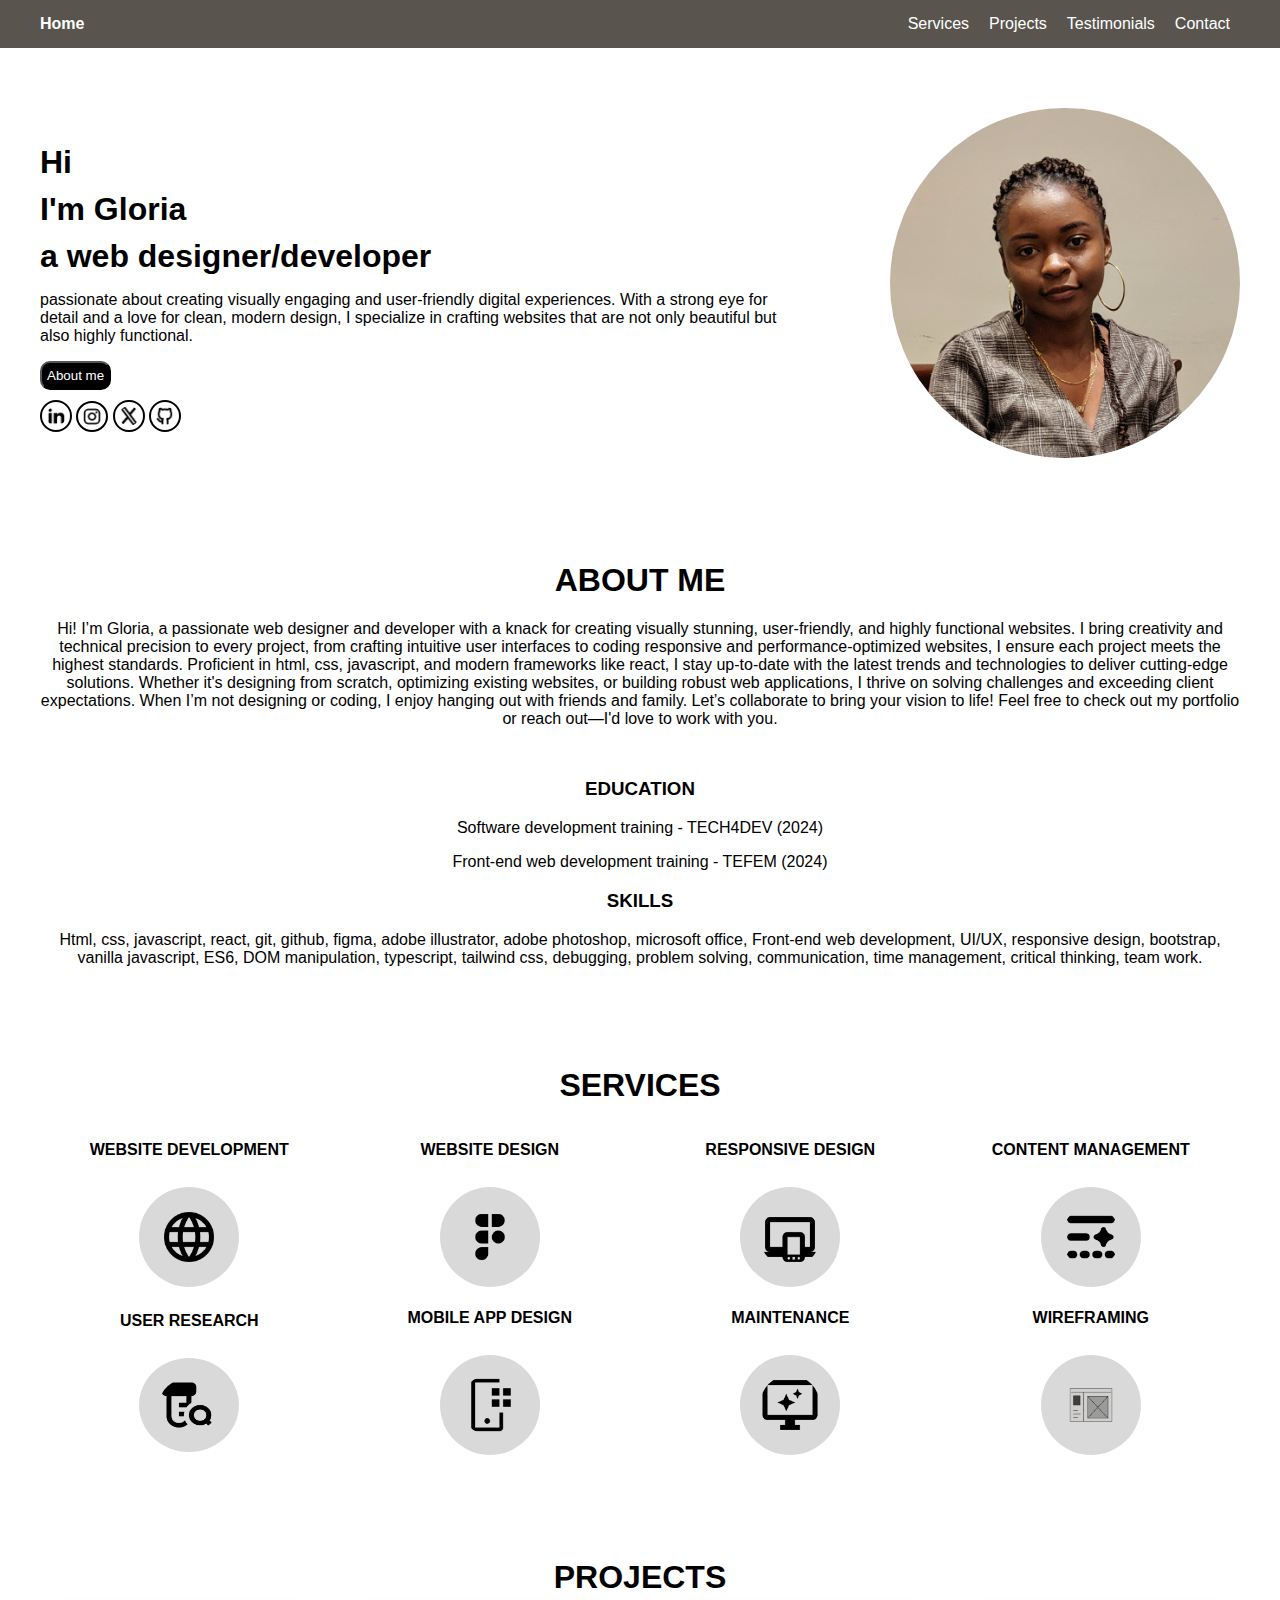
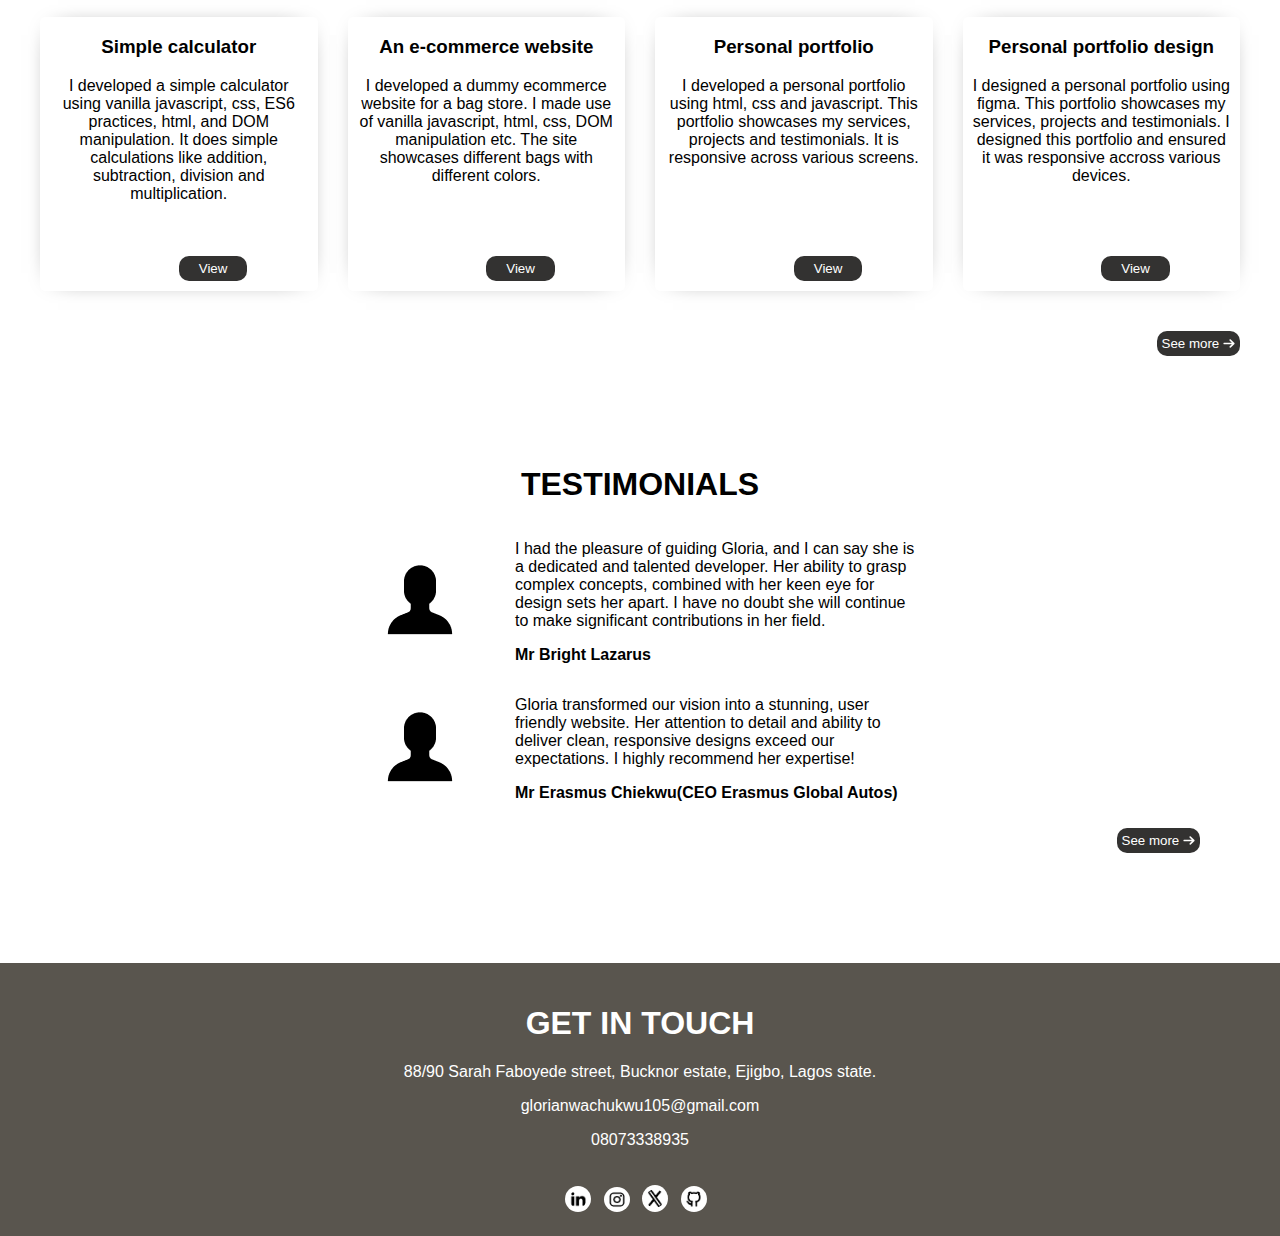
<file: index.html>
<!DOCTYPE html>
<html lang="en">
<head>
    <meta charset="UTF-8">
    <meta name="viewport" content="width=device-width, initial-scale=1.0">
    <title>Gloria's portfolio</title>
    <link rel="stylesheet" href="project.css">
</head>
<body>
    <nav class="navbar">
        <div class="brand"> <a href="portfolio.html">Home</a> </div>
        <div class="hamburger" onclick="toggleMenu()">
          <div></div>
          <div></div>
          <div></div>
        </div>
        <ul class="nav-links">
          <li><a href="#services">Services</a></li>
          <li><a href="#projects">Projects</a></li>
          <li><a href="#testimonials">Testimonials</a></li>
          <li><a href="#contact">Contact</a></li>
        </ul>
      </nav>
    
      <div class="hero-section">
      <div>
        <h1 class="hero-section-h1" >Hi</h1>
        <h1 class="hero-section-h1" >I'm Gloria</h1>
        <h1 class="hero-section-h1" >a web designer/developer</h1>
        <p>passionate about creating visually engaging and 
            user-friendly digital experiences. With a strong eye for 
            detail and a love for clean, modern design, I specialize in 
            crafting websites that are not only beautiful but also highly 
            functional.</p>
            <button><a href="#aboutme">About me</a></button> <br>
       <a target="_blank" href="https://www.linkedin.com/in/nwachukwu-chidinma-916121213?utm_source=share&utm_campaign=share_via&utm_content=profile&utm_medium=android_app">  <img class="icon" src="ri_linkedin-fill.png" alt="linkedin icon"> </a>
       <a target="_blank" href="https://www.instagram.com/gl.o_ria_/profilecard/?igsh=MWRpZHRudTNxdDh3eA=="> <img class="icon" src="mdi_instagram.png" alt="instagram icon"> </a>
       <a target="_blank" href="https://x.com/NwachukwuC6054?t=IrwRIwrdAnN4kgONDIjs4w&s=09"> <img class="icon" src="prime_twitter.png" alt="twitter icon"> </a>
       <a target="_blank" href="https://github.com/glorianwachukwu89"> <img class="icon" src="line-md_github.png" alt="github icon"> </a>
      </div>

      <div>
        <img class="image" src="InShot_20240531_033700212.jpg" alt="my image">
      </div>
    </div>

    <div class="about-me" id="aboutme">
  <h1>ABOUT ME</h1>
  <p>Hi! I’m Gloria, a passionate web designer and developer with a knack for creating visually 
    stunning, user-friendly, and highly functional websites. I bring creativity and technical 
    precision to every project, from crafting intuitive user interfaces to coding responsive and 
    performance-optimized websites, I ensure each project meets the highest standards. Proficient 
    in html, css, javascript, and modern frameworks like react, I stay up-to-date with the latest 
    trends and technologies to deliver cutting-edge solutions. Whether it's designing from scratch, 
    optimizing existing websites, or building robust web applications, I thrive on solving 
    challenges and exceeding client expectations. When I’m not designing or coding, I enjoy hanging 
    out with friends and family. Let’s collaborate to bring your vision to life! Feel free to check 
    out my portfolio or reach out—I'd love to work with you.</p>
  <h3 class="education">EDUCATION</h3>
  <p>Software development training - TECH4DEV (2024)</p>
  <p>Front-end web development training - TEFEM (2024)</p>
  <h3>SKILLS</h3>
   <p>Html, css, javascript, react, git, github, figma, adobe illustrator, adobe photoshop, microsoft office, 
    Front-end web development, UI/UX, responsive design, bootstrap, vanilla javascript, ES6, DOM manipulation, typescript, tailwind css, debugging,
    problem solving, communication, time management, critical thinking, team work.</p>
  </div>

  <div class="services" id="services">
  <h1>SERVICES</h1>
  <div class="services-container">
  <div class="services-item">
  <p class="services-p"> <strong> WEBSITE DEVELOPMENT </strong></p>
  <img class="services-icons" src="mdi_web.png" alt="web icon"> </div>
  
  <div class="services-item">
  <p class="services-p"> <strong>WEBSITE DESIGN</strong></p>
  <img class="services-icons" src="solar_figma-bold.png" alt="web icon"></div> 

  <div class="services-item">
  <p class="services-p"> <strong>RESPONSIVE DESIGN</strong></p>
  <img class="services-icons" src="mdi_responsive.png" alt="web icon"></div>

  <div class="services-item">
  <p class="services-p"> <strong>CONTENT MANAGEMENT</strong></p>
  <img class="services-icons" src="mingcute_content-ai-fill.png" alt="web icon"></div>

  <div class="services-item">
  <p class="services-p"> <strong>USER RESEARCH </strong></p>
  <img class="services-icons" src="material-symbols_lab-research.png" alt="web icon"></div>

  <div class="services-item">
  <p class="services-p"> <strong>MOBILE APP DESIGN</strong></p>
  <img class="services-icons" src="carbon_application-mobile.png" alt="web icon"></div>

  <div class="services-item">
  <p class="services-p"> <strong>MAINTENANCE</strong></p>
  <img class="services-icons" src="mdi_monitor-clean.png" alt="web icon"></div>
  
  <div class="services-item">
  <p class="services-p"><strong> WIREFRAMING </strong></p>
  <img class="services-icons" src="openmoji_wireframes.png" alt="web icon"></div>
  </div>
</div>

<div class="projects" id="projects">
<h1>PROJECTS</h1>
<div class="project-container">
<div class="project-item">
<h3>Simple calculator</h3>
<p>I developed a simple calculator using vanilla javascript, css, ES6 practices, html,
  and DOM manipulation. It does simple calculations
  like addition, subtraction, division and multiplication.</p> <br> <br> <br>
<button class="project-button"><a target="_blank" href="https://glorianwachukwu89.github.io/calculator-site/">View</a></button> <br></div>

<div class="project-item">
  <h3>An e-commerce website</h3>
  <p>I developed a dummy ecommerce website for a bag store. I made
    use of vanilla javascript, html, css, DOM manipulation etc.
    The site showcases different bags with different colors.</p> <br> <br> <br>
  <button class="project-button"><a target="_blank" href="https://glorianwachukwu89.github.io/Coco-bags/#product">View</a></button> <br></div>

  <div class="project-item">
    <h3>Personal portfolio</h3>
    <p>I developed a personal portfolio using html, css and javascript. This portfolio
      showcases my services, projects and testimonials. It is responsive across various screens.</p> <br> <br> <br>
    <button class="project-button"><a target="_blank" href="">View</a></button> <br></div>

    <div class="project-item">
      <h3>Personal portfolio design</h3>
      <p>I designed a personal portfolio using figma. This portfolio
        showcases my services, projects and testimonials. I designed this 
        portfolio and ensured it was responsive accross various devices.</p> <br> <br> <br>
      <button class="project-button"><a target="_blank" href="https://www.figma.com/design/qvyRaExT7nOktutCgMs01d/Untitled?node-id=1-2&t=CY0D0Uos1uiYFq5i-1">View</a></button> <br></div>
  </div>
</div>
<div class="see-more-div"><button class="see-more"><a href="projects.html">See more</a> <img class="see-more-img" src="Vector.png" alt="arrow"> </button></div>

<div class="testimonial" id="testimonials">
<h1>TESTIMONIALS</h1>


<div class="testimonial-item">
  <img class="small-image" src="bitcoin-icons_contacts-filled.png" alt="my image">
<div class="testimonial-text"><p> I had the pleasure of guiding Gloria, and I can say she is a dedicated and talented
 developer. Her ability to grasp complex concepts, combined with her keen eye for design sets her apart. I have no doubt she 
will continue to make significant contributions in her field. </p>
<p> <strong> Mr Bright Lazarus </strong></p></div>
</div>

<div class="testimonial-item">
  <img class="small-image" src="bitcoin-icons_contacts-filled.png" alt="my image">
<div class="testimonial-text"><p>Gloria transformed our vision into a stunning, user friendly website. Her attention
  to detail and ability to deliver clean, responsive designs exceed our expectations. I highly recommend her expertise!
</p>
<p> <strong> Mr Erasmus Chiekwu(CEO Erasmus Global Autos) </strong></p></div>
</div>

<div class="see-more-div"><button class="see-more"><a href="testimonial.html">See more</a> <img class="see-more-img" src="Vector.png" alt="arrow"> </button></div>

</div>



<div class="getintouch" id="contact">
<h1>GET IN TOUCH</h1>
<p>88/90 Sarah Faboyede street, Bucknor estate, Ejigbo, Lagos state.</p>
<p>glorianwachukwu105@gmail.com</p>
<p>08073338935</p>
<a target="_blank" href="https://www.linkedin.com/in/nwachukwu-chidinma-916121213?utm_source=share&utm_campaign=share_via&utm_content=profile&utm_medium=android_app"> <img  class="footer-icon" src="ri_linkedin-fill.png" alt="linkedin icon"> </a>
<a target="_blank" href="https://www.instagram.com/gl.o_ria_/profilecard/?igsh=MWRpZHRudTNxdDh3eA=="> <img  class="footer-icon" src="mdi_instagram.png" alt="instagram icon"> </a>
<a target="_blank" href="https://x.com/NwachukwuC6054?t=IrwRIwrdAnN4kgONDIjs4w&s=09"> <img  class="footer-icon" src="prime_twitter.png" alt="twitter icon"> </a>
<a target="_blank" href="https://github.com/glorianwachukwu89"> <img  class="footer-icon" src="line-md_github.png" alt="github icon"> </a>
</div>

<script src="script.js"></script>
</body>
</html>
</file>
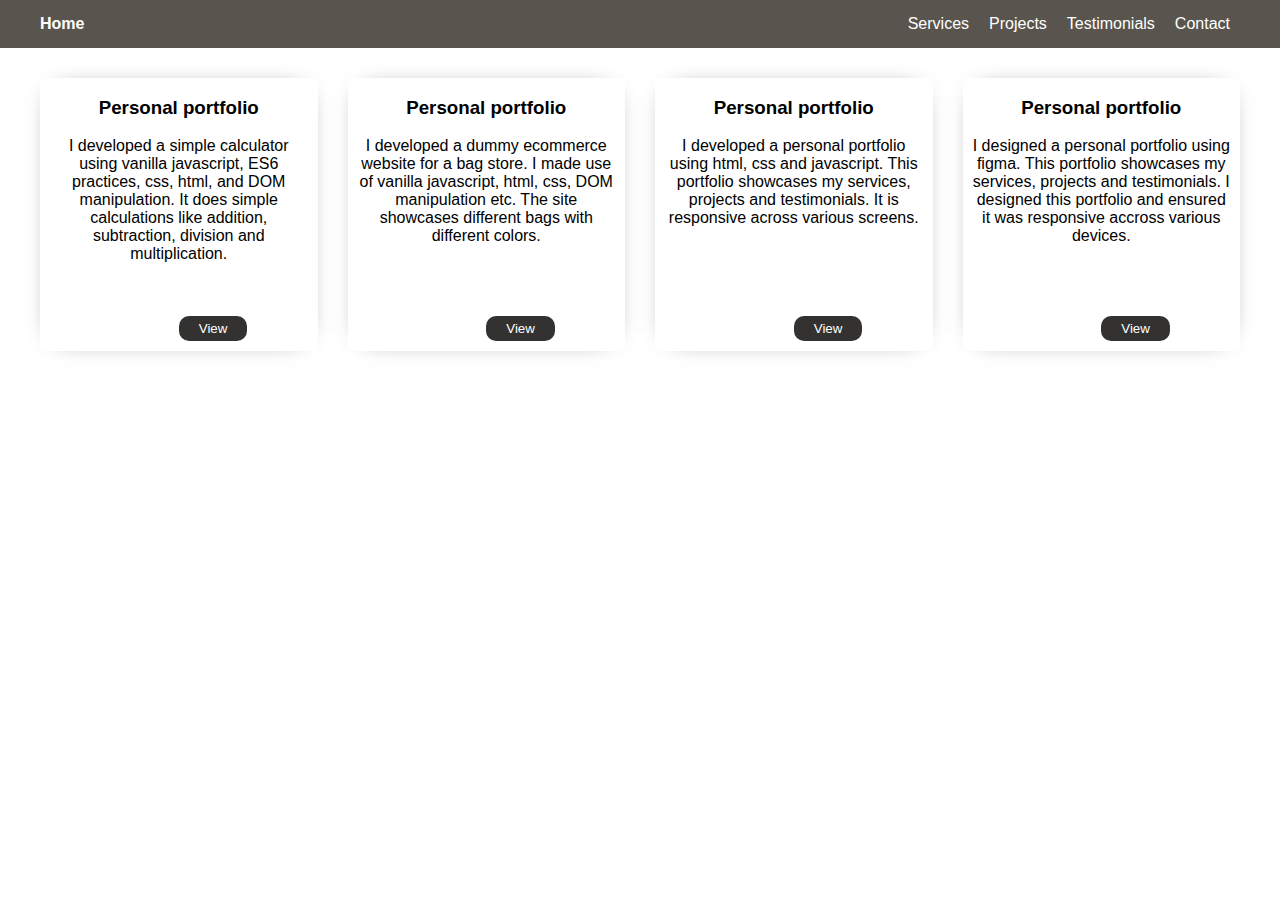
<file: projects.html>
<!DOCTYPE html>
<html lang="en">
<head>
    <meta charset="UTF-8">
    <meta name="viewport" content="width=device-width, initial-scale=1.0">
    <title>Document</title>
    <link rel="stylesheet" href="project.css">
</head>
<body>
    
    <nav class="navbar">
        <div class="brand"> <a href="index.html">Home</a> </div>
        <div class="hamburger" onclick="toggleMenu()">
          <div></div>
          <div></div>
          <div></div>
        </div>
        <ul class="nav-links">
          <li><a href="index.html#services">Services</a></li>
          <li><a href="index.html#projects">Projects</a></li>
          <li><a href="index.html#testimonials">Testimonials</a></li>
          <li><a href="index.html#contact">Contact</a></li>
        </ul>
      </nav>


    <div class="projects-project">
    <div class="project-container">
        <div class="project-item">
        <h3>Personal portfolio</h3>
        <p>I developed a simple calculator using vanilla javascript, ES6 practices, css, html,
          and DOM manipulation. It does simple calculations
          like addition, subtraction, division and multiplication.</p> <br> <br> <br> 
        <button class="project-button"><a target="_blank" href="https://glorianwachukwu89.github.io/calculator-site/">View</a></button> <br></div>
        
        <div class="project-item">
          <h3>Personal portfolio</h3>
          <p>I developed a dummy ecommerce website for a bag store. I made
            use of vanilla javascript, html, css, DOM manipulation etc.
            The site showcases different bags with different colors.</p> <br> <br> <br> 
          <button class="project-button"><a target="_blank" href="https://glorianwachukwu89.github.io/Coco-bags/#product">View</a></button> <br></div>
        
    <div class="project-item">
    <h3>Personal portfolio</h3>
    <p>I developed a personal portfolio using html, css and javascript. This portfolio
      showcases my services, projects and testimonials. It is responsive across various screens.</p> <br> <br> <br> 
    <button class="project-button"><a target="_blank" href="">View</a></button> <br></div>
        
    <div class="project-item">
    <h3>Personal portfolio</h3>
    <p>I designed a personal portfolio using figma. This portfolio
    showcases my services, projects and testimonials. I designed this 
    portfolio and ensured it was responsive accross various devices.</p> <br> <br> <br> 
    <button class="project-button"><a target="_blank" href="https://www.figma.com/design/qvyRaExT7nOktutCgMs01d/Untitled?node-id=1-2&t=CY0D0Uos1uiYFq5i-1">View</a></button> <br></div>

    

    
              
   
              
   

    
          </div>
        </div>


<script src="script.js"></script>       
</body>
</html>
</file>
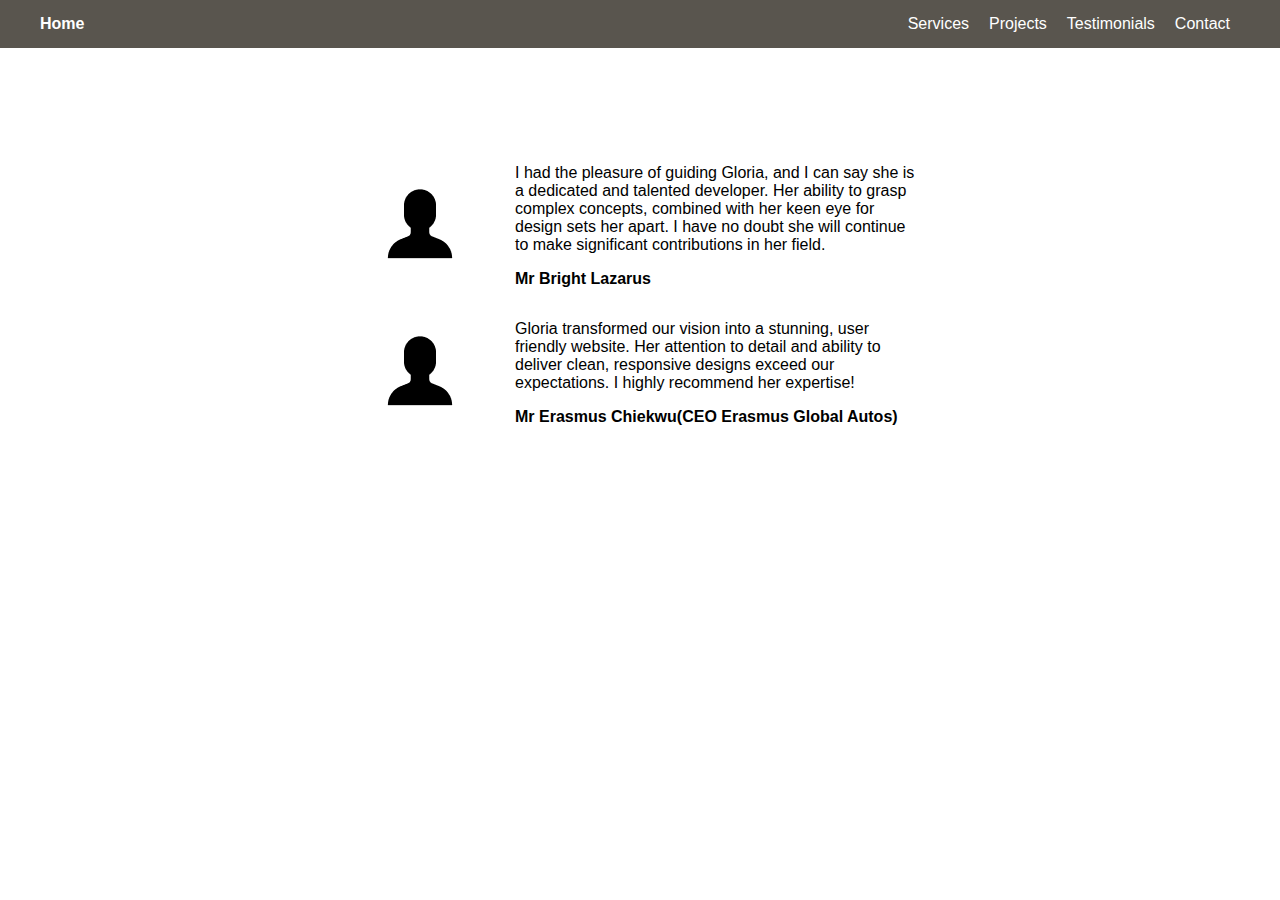
<file: testimonial.html>
<!DOCTYPE html>
<html lang="en">
<head>
    <meta charset="UTF-8">
    <meta name="viewport" content="width=device-width, initial-scale=1.0">
    <title>Document</title>
    <link rel="stylesheet" href="project.css">
</head>
<body>
    
    <nav class="navbar">
        <div class="brand"> <a href="index.html">Home</a> </div>
        <div class="hamburger" onclick="toggleMenu()">
          <div></div>
          <div></div>
          <div></div>
        </div>
        <ul class="nav-links">
          <li><a href="index.html#services">Services</a></li>
          <li><a href="index.html#projects">Projects</a></li>
          <li><a href="index.html#testimonials">Testimonials</a></li>
          <li><a href="index.html#contact">Contact</a></li>
        </ul>
      </nav>


      <div class="testimonial" id="testimonials">

        <div class="testimonial-item">
          <img class="small-image" src="bitcoin-icons_contacts-filled.png" alt="my image">
        <div class="testimonial-text"><p> I had the pleasure of guiding Gloria, and I can say she is a dedicated and talented
         developer. Her ability to grasp complex concepts, combined with her keen eye for design sets her apart. I have no doubt she 
        will continue to make significant contributions in her field. </p>
        <p> <strong> Mr Bright Lazarus </strong></p></div>
        </div>

        
        <div class="testimonial-item">
          <img class="small-image" src="bitcoin-icons_contacts-filled.png" alt="my image">
        <div class="testimonial-text"><p>Gloria transformed our vision into a stunning, user friendly website. Her attention
          to detail and ability to deliver clean, responsive designs exceed our expectations. I highly recommend her expertise!
        </p>
        <p> <strong> Mr Erasmus Chiekwu(CEO Erasmus Global Autos) </strong></p></div>
        </div>
        
        </div>

          


</body>
</html>
</file>
<file: project.css>
/* html{
  scroll-behavior: smooth;
} */

body{
    margin: 0;
    font-family: Arial, sans-serif;
}
.navbar{
    display: flex;
    justify-content: space-between;
    align-items: center;
    background-color: #59554E;
    padding: 15px 40px;
    color: white;
  }
  .navbar .brand{
    /* font-size: 1.5em; */
    font-weight: bold;
  }

a{
  color: white;
  text-decoration: none;
  cursor: pointer;
}

  .navbar ul {
    display: flex;
    list-style: none;
    margin: 0;
    padding: 0;
  }
  .navbar ul li {
    margin: 0 10px;
  }
  .navbar ul li a {
    color: white;
    text-decoration: none;}
    .hamburger {
        display: none;
        cursor: pointer;
        flex-direction: column;
        gap: 5px;
      }
      .hamburger div {
        width: 25px;
        height: 3px;
        background-color: white;
      }
      .nav-links {
        display: flex;
      }
      .nav-links.active {
        display: block;
      }

       /* Responsive design */
    @media screen and (max-width: 850px) {
        .navbar ul {
          display: none;
          flex-direction: column;
          background-color: #59554E;
          position: absolute;
          top: 50px;
          right: 15px;
          border-radius: 5px;
          padding: 10px;
        }
        .navbar ul.active {
          display: flex;
          gap: 15px;
        }
        .hamburger {
          display: flex;
        }
      }

    .icon{border-radius: 50%;
        background-color: rgb(255, 255, 255);
        border: solid 2px rgb(0, 0, 0);
        padding: 4px;
        width: 20px;
    }

    .image{
        width: 350px;
        height: 350px;
        border-radius: 50%;
        object-fit: cover;
        overflow: hidden;
    }

   

@media screen and (min-width: 850px) {
    .hero-section{display: flex;
        margin: 60px 40px 0px 40px;
        justify-content: center;
        align-items: center;
        gap: 100px;
    }  
}

@media screen and (max-width: 850px) {
.hero-section{
    justify-content: center;
    align-items: center;
    text-align: center;
    margin: 0px 40px;
}

}

@media screen and (max-width: 1030px) {
  .hero-section-h1{
    font-size: 26px;
  }
}

@media screen and (max-width: 450px) {
    .image{
        width: 250px;
        height: 250px;
        border-radius: 50%;
        object-fit: cover;
        overflow: hidden;
    } 
}

@media screen and (max-width: 400px) {
  .hero-section-h1{
    font-size: 20px;
  }
}

@media screen and (max-width: 300px) {
    .image{
        width: 200px;
        height: 200px;
        border-radius: 50%;
        object-fit: cover;
        overflow: hidden;
    } 
    .hero-section-h1{
      font-size: 16px;
    }
}

.hero-section-h1{
margin: 10px 0px;
}

button{
  margin-bottom: 10px;
  background-color: black;
  padding: 5px;
  border-radius: 10px;
}

button a{
  color:rgb(255, 255, 255); 
  text-decoration: none;
}

.about-me{
  margin: 100px 40px 0px 40px;
  text-align: center
}

.education{margin-top: 50px;}

.services-icons{
  border-radius: 50%;
  background-color: rgb(217, 217, 217);
  padding: 20px;
  width: 60px;
}

.services-container{
  display: flex;
  flex-wrap: wrap;
  align-items: center;
  justify-content: center;
  gap: 2px;
}

.services-item{
  flex: 1 1 calc(25% - 10px);
}

.services{
  text-align: center;
  margin: 100px 40px 0px 40px;
}

.services-p{
  height: 30px;
}

@media screen and (max-width: 1200px) {
  .services-icons{
    padding: 20px;
    width: 50px;
  }

  .services-container p{
    font-size: 15px;
  }
}

@media screen and (max-width: 700px) {
  .services-container p{
    font-size: 13px;
  }
  .services-icons{
    padding: 20px;
    width: 40px;
  }
}

@media screen and (max-width: 600px) {
  .services-container p{
    font-size: 12px;
  }
  .services-icons{
    padding: 20px;
    width: 30px;
  }
  .services-container{
    gap: 10px;
  }
}

.projects-project {text-align: center;
  margin: 30px 40px 0px 40px;
}

.projects{
  text-align: center;
  margin: 100px 40px 0px 40px;
}

.project-container{
  display: grid;
  grid-template-columns: repeat(4, 1fr);
  grid-template-rows: repeat(2, auto);
  gap: 30px;
}

.project-item{
  border-radius: 5px;
  box-shadow: 0px 0px 25px -18px rgb(0, 0, 0);
  padding: 0px 10px;
  position: relative;
}


.project-button{
  /* margin-bottom: 10px; */
  padding: 5px 20px;
  background-color: #333231;
  border: #333231;
  position: absolute;
  bottom: 0px;
}

@media screen and (max-width: 900px) {
  .project-container{
    grid-template-columns: repeat(2, 1fr);
  }
}

@media screen and (max-width: 450px) {
  .project-container{
    grid-template-columns: 1fr;
  }
}

.see-more{
  background-color: #333231;
  border: #333231;
  
}

.see-more-div{
  text-align: right;
  margin-right: 40px;
  margin-top: 10px;
}

@media screen and (max-width: 900px) {
  .see-more-div{
    margin-top: 20px;
  }
}

.see-more-img{
  width: 12px;
}

.small-image{
  width: 110px;
  height: 110px;
  border-radius: 50%;
  object-fit: cover;
  overflow: hidden;
}



.testimonial{
  text-align: center;
  margin: 100px 40px 0px 40px;
}



.getintouch{
  text-align: center;
  margin-top: 100px;
  color: white;
  background-color: #59554E;
  padding: 20px 0px;
}

.footer-icon{
  border: none;
  border-radius: 50%;
  background-color: rgb(255, 255, 255);
 margin: 20px 8px 0px 0px;
  padding: 4px;
  width: 18px;
}


@media screen and (max-width: 700px) {
  h1{font-size: 25px;}
  p{font-size: 15px;}
 }
 
 @media screen and (min-width: 650px) {
   .testimonial-item{
     display: flex;
     gap: 40px;
     align-items: center;
     justify-content: center;
   }
 
   .testimonial-text {
     width: 400px;
     text-align: left;
   }
 }
 
 @media screen and (min-width: 1200px) {
   .testimonial-container{
     display: flex;
     justify-content: space-between;
   }
 }
</file>
